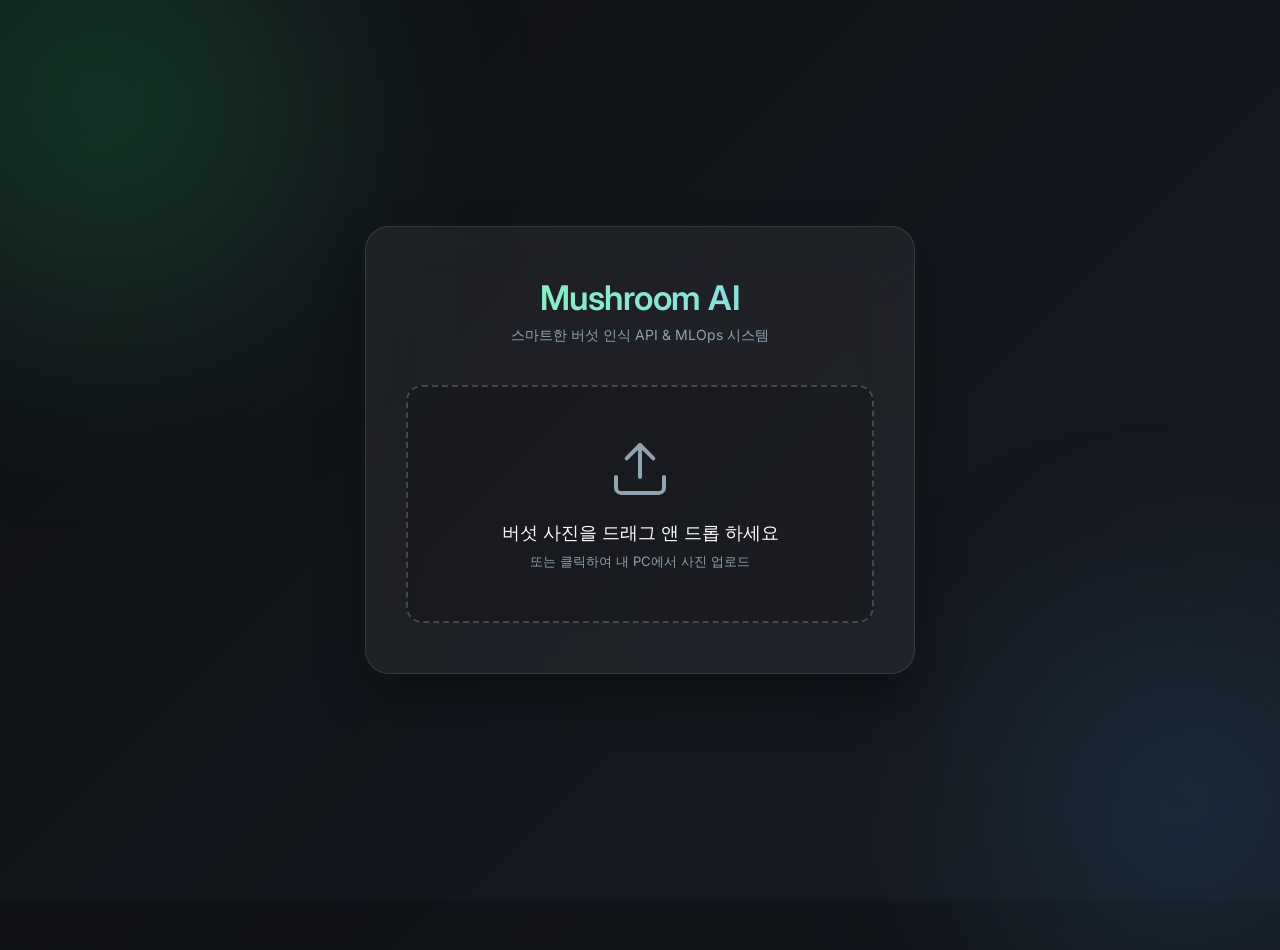
<file: frontend/index.html>
<!DOCTYPE html>
<html lang="ko">
<head>
    <meta charset="UTF-8">
    <meta name="viewport" content="width=device-width, initial-scale=1.0">
    <title>Mushroom AI Classifier</title>
    <!-- 모던 폰트 (Inter) -->
    <link href="https://fonts.googleapis.com/css2?family=Inter:wght@300;400;600&display=swap" rel="stylesheet">
    <link rel="stylesheet" href="style.css">
</head>
<body>
    <div class="glass-container">
        <header>
            <h1>Mushroom AI</h1>
            <p>스마트한 버섯 인식 API & MLOps 시스템</p>
        </header>
        
        <div class="upload-zone" id="dropZone">
            <div class="upload-icon">
                <svg width="64" height="64" viewBox="0 0 24 24" fill="none" stroke="currentColor" stroke-width="1.5" stroke-linecap="round" stroke-linejoin="round"><path d="M21 15v4a2 2 0 0 1-2 2H5a2 2 0 0 1-2-2v-4"></path><polyline points="17 8 12 3 7 8"></polyline><line x1="12" y1="3" x2="12" y2="15"></line></svg>
            </div>
            <h3>버섯 사진을 드래그 앤 드롭 하세요</h3>
            <p>또는 클릭하여 내 PC에서 사진 업로드</p>
            <input type="file" id="fileInput" accept="image/*" hidden>
        </div>

        <div class="preview-area" id="previewArea" style="display: none;">
            <img id="imagePreview" alt="업로드 이미지 미리보기">
            <button id="resetBtn" class="btn">다른 사진 분석하기</button>
        </div>
        
        <div class="loading-area" id="loadingArea" style="display: none;">
            <div class="spinner"></div>
            <p>AI가 버섯을 식별하고 있습니다...</p>
        </div>

        <div class="result-area" id="resultArea" style="display: none;">
            <p class="result-subtitle">판별된 모델 결과:</p>
            <h2 id="resultTitle">-</h2>
            <div class="confidence-bar">
                <div class="confidence-fill" id="confidenceFill"></div>
            </div>
            <p class="confidence-text" id="confidenceText"></p>
        </div>
    </div>
    
    <script src="script.js"></script>
</body>
</html>
</file>
<file: frontend/style.css>
* {
    margin: 0;
    padding: 0;
    box-sizing: border-box;
    font-family: 'Inter', sans-serif;
}

body {
    min-height: 100vh;
    display: flex;
    justify-content: center;
    align-items: center;
    /* 세련된 다크 테마 배경 */
    background: linear-gradient(135deg, #0f1115 0%, #171b22 100%);
    color: #fff;
    overflow-x: hidden;
    position: relative;
}

/* 생동감 넘치는 배경 Blob 애니메이션 (Glassmorphism에 빛 효과 제공) */
body::before, body::after {
    content: '';
    position: absolute;
    border-radius: 50%;
    filter: blur(120px);
    z-index: 0;
}

body::before {
    width: 400px;
    height: 400px;
    background: rgba(46, 204, 113, 0.2);
    top: -100px;
    left: -100px;
}

body::after {
    width: 300px;
    height: 300px;
    background: rgba(52, 152, 219, 0.2);
    bottom: -50px;
    right: -50px;
}

.glass-container {
    position: relative;
    z-index: 1;
    width: 90%;
    max-width: 550px;
    /* 글래스모피즘 코어 속성 */
    background: rgba(255, 255, 255, 0.05);
    backdrop-filter: blur(25px);
    -webkit-backdrop-filter: blur(25px);
    border: 1px solid rgba(255, 255, 255, 0.1);
    border-radius: 24px;
    padding: 50px 40px;
    box-shadow: 0 25px 50px rgba(0, 0, 0, 0.3);
    transition: transform 0.3s ease;
}

.glass-container:hover {
    transform: translateY(-5px);
    box-shadow: 0 35px 60px rgba(0, 0, 0, 0.4);
}

header {
    text-align: center;
    margin-bottom: 40px;
}

header h1 {
    font-size: 34px;
    font-weight: 600;
    /* 눈부신 텍스트 그라데이션 */
    background: linear-gradient(120deg, #84fab0 0%, #8fd3f4 100%);
    -webkit-background-clip: text;
    -webkit-text-fill-color: transparent;
    margin-bottom: 8px;
    letter-spacing: -0.5px;
}

header p {
    color: #8fa3b0;
    font-size: 14px;
}

.upload-zone {
    border: 2px dashed rgba(255, 255, 255, 0.2);
    border-radius: 16px;
    padding: 50px 20px;
    text-align: center;
    cursor: pointer;
    transition: all 0.3s ease;
    background: rgba(0, 0, 0, 0.2);
}

.upload-zone:hover, .upload-zone.dragover {
    border-color: #2ecc71;
    background: rgba(46, 204, 113, 0.08);
}

.upload-icon {
    color: #8fa3b0;
    margin-bottom: 16px;
    transition: color 0.3s, transform 0.3s;
}

.upload-zone:hover .upload-icon {
    color: #2ecc71;
    transform: translateY(-5px);
}

.upload-zone h3 {
    font-size: 18px;
    margin-bottom: 8px;
    font-weight: 400;
}

.upload-zone p {
    font-size: 13px;
    color: #8fa3b0;
}

.preview-area {
    text-align: center;
    animation: fadeIn 0.5s ease;
}

#imagePreview {
    max-width: 100%;
    max-height: 250px;
    border-radius: 12px;
    box-shadow: 0 10px 20px rgba(0, 0, 0, 0.3);
    margin-bottom: 24px;
    border: 1px solid rgba(255, 255, 255, 0.1);
    object-fit: cover;
}

.btn {
    background: rgba(255, 255, 255, 0.1);
    color: #fff;
    border: 1px solid rgba(255, 255, 255, 0.2);
    padding: 12px 28px;
    border-radius: 30px;
    font-size: 14px;
    cursor: pointer;
    transition: all 0.3s;
}

.btn:hover {
    background: rgba(255, 255, 255, 0.2);
    transform: scale(1.05);
    box-shadow: 0 5px 15px rgba(0, 0, 0, 0.2);
}

.loading-area {
    text-align: center;
    padding: 40px 0;
}

.spinner {
    width: 44px;
    height: 44px;
    border: 3px solid rgba(255, 255, 255, 0.1);
    border-top-color: #2ecc71;
    border-radius: 50%;
    margin: 0 auto 20px;
    animation: spin 1s cubic-bezier(0.68, -0.55, 0.265, 1.55) infinite;
}

.result-area {
    margin-top: 30px;
    padding: 24px;
    background: rgba(0, 0, 0, 0.3);
    border-radius: 16px;
    text-align: center;
    animation: slideUp 0.5s ease;
    border: 1px solid rgba(255, 255, 255, 0.05);
}

.result-subtitle {
    font-size: 12px;
    color: #8fa3b0;
    margin-bottom: 6px;
}

#resultTitle {
    font-size: 26px;
    font-weight: 600;
    color: #2ecc71;
    margin-bottom: 16px;
    text-transform: capitalize;
}

.confidence-bar {
    width: 100%;
    height: 8px;
    background: rgba(255, 255, 255, 0.1);
    border-radius: 4px;
    overflow: hidden;
    margin-bottom: 8px;
}

.confidence-fill {
    height: 100%;
    background: linear-gradient(90deg, #2ecc71, #27ae60);
    width: 0%;
    transition: width 1.2s cubic-bezier(0.1, 0.8, 0.2, 1);
}

.confidence-text {
    font-size: 13px;
    color: #8fa3b0;
}

@keyframes fadeIn { from { opacity: 0; } to { opacity: 1; } }
@keyframes slideUp { from { opacity: 0; transform: translateY(20px); } to { opacity: 1; transform: translateY(0); } }
@keyframes spin { to { transform: rotate(360deg); } }
</file>
